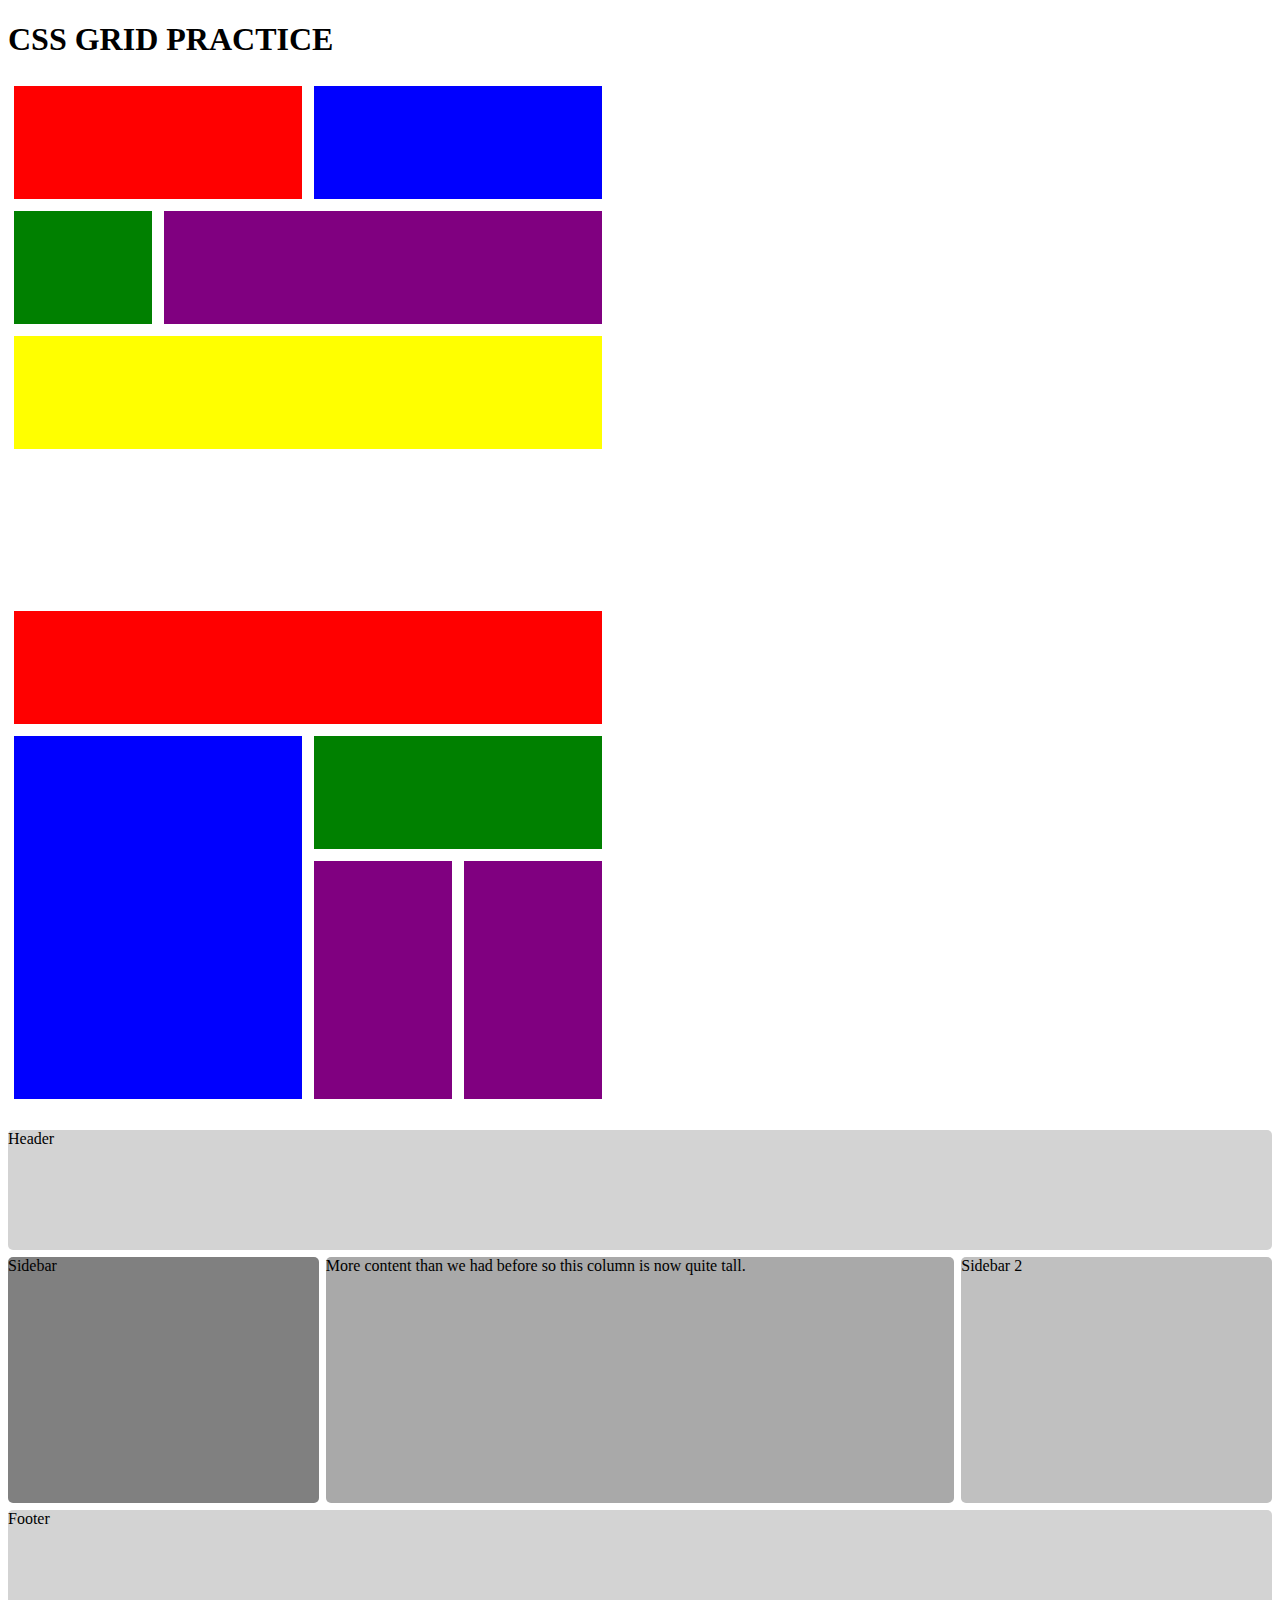
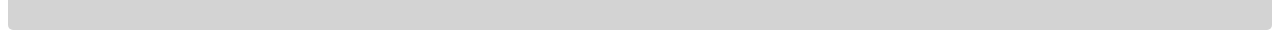
<file: cssgridpractice/index.html>
<!DOCTYPE html>
<html lang="en">
<head>
    <meta charset="UTF-8">
    <link rel="stylesheet" href="index.css">
    <meta name="viewport" content="width=device-width, initial-scale=1.0">
    <title>Document</title>
</head>
<body>
    <div>
        <h1>CSS GRID PRACTICE</h1>
        <div class="grid-container">
            <div class="red"></div>
            <div class="blue"></div>
            <div class="green"></div>
            <div class="purple"></div>
            <div class="yellow"></div>
        </div>

        <div class="grid-container2">
            <div class="red2"></div>
            <div class="blue2"></div>
            <div class="green2"></div>
            <div class="purple2"></div>
            <div class="purple3"></div>
        </div>

        <div class="layouts">
            <div class="header">Header</div>
            <div class="sidebar">Sidebar</div>
            <div class="content">More content than we had before so this column is now quite tall.</div>
            <div class="sidebar2">Sidebar 2</div>
            <div class="footer">Footer</div>
        </div>
    </div>
</body>
</html>
</file>
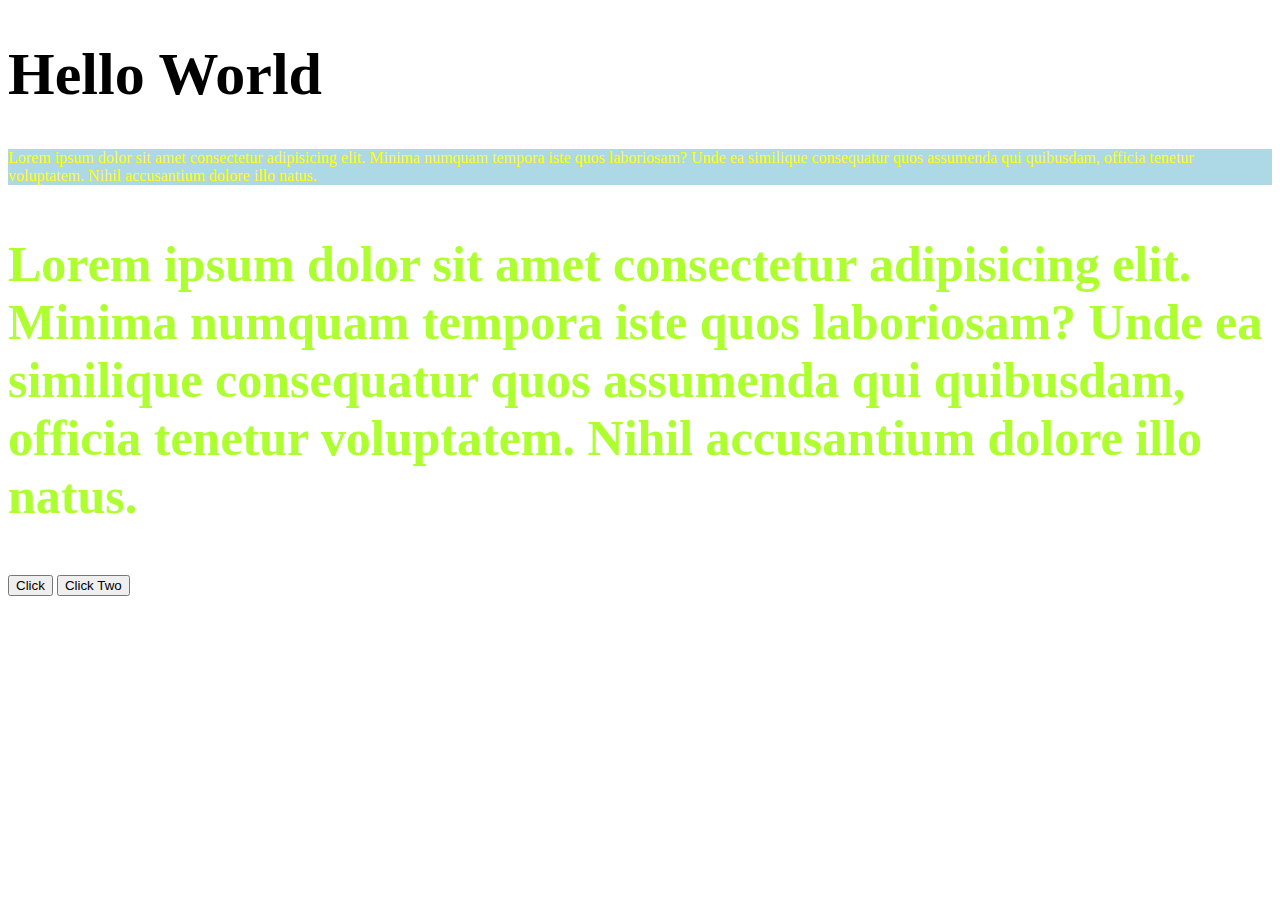
<file: precourseproject/index.html>
<!DOCTYPE html>
<html lang="en">

<head>
    <meta charset="UTF-8">
    <meta name="viewport" content="width=device-width, initial-scale=1.0">
    <title>Document</title>
    <link rel="stylesheet" href="style.css">
</head>

<body>

    <h1>Hello World</h1>
    <p id="test">Lorem ipsum dolor sit amet consectetur adipisicing elit. Minima numquam tempora iste quos laboriosam? Unde ea
        similique consequatur quos assumenda qui quibusdam, officia tenetur voluptatem. Nihil accusantium dolore illo
        natus.</p>

    <h3 class="h3">Lorem ipsum dolor sit amet consectetur adipisicing elit. Minima numquam tempora iste quos laboriosam? Unde ea
        similique consequatur quos assumenda qui quibusdam, officia tenetur voluptatem. Nihil accusantium dolore illo
        natus.</h3>
        <button onclick="sum()">Click</button>
        <button onclick="textChanger()">Click Two</button>
        <script src="app.js">
        </script>
</body>

</html>
</file>
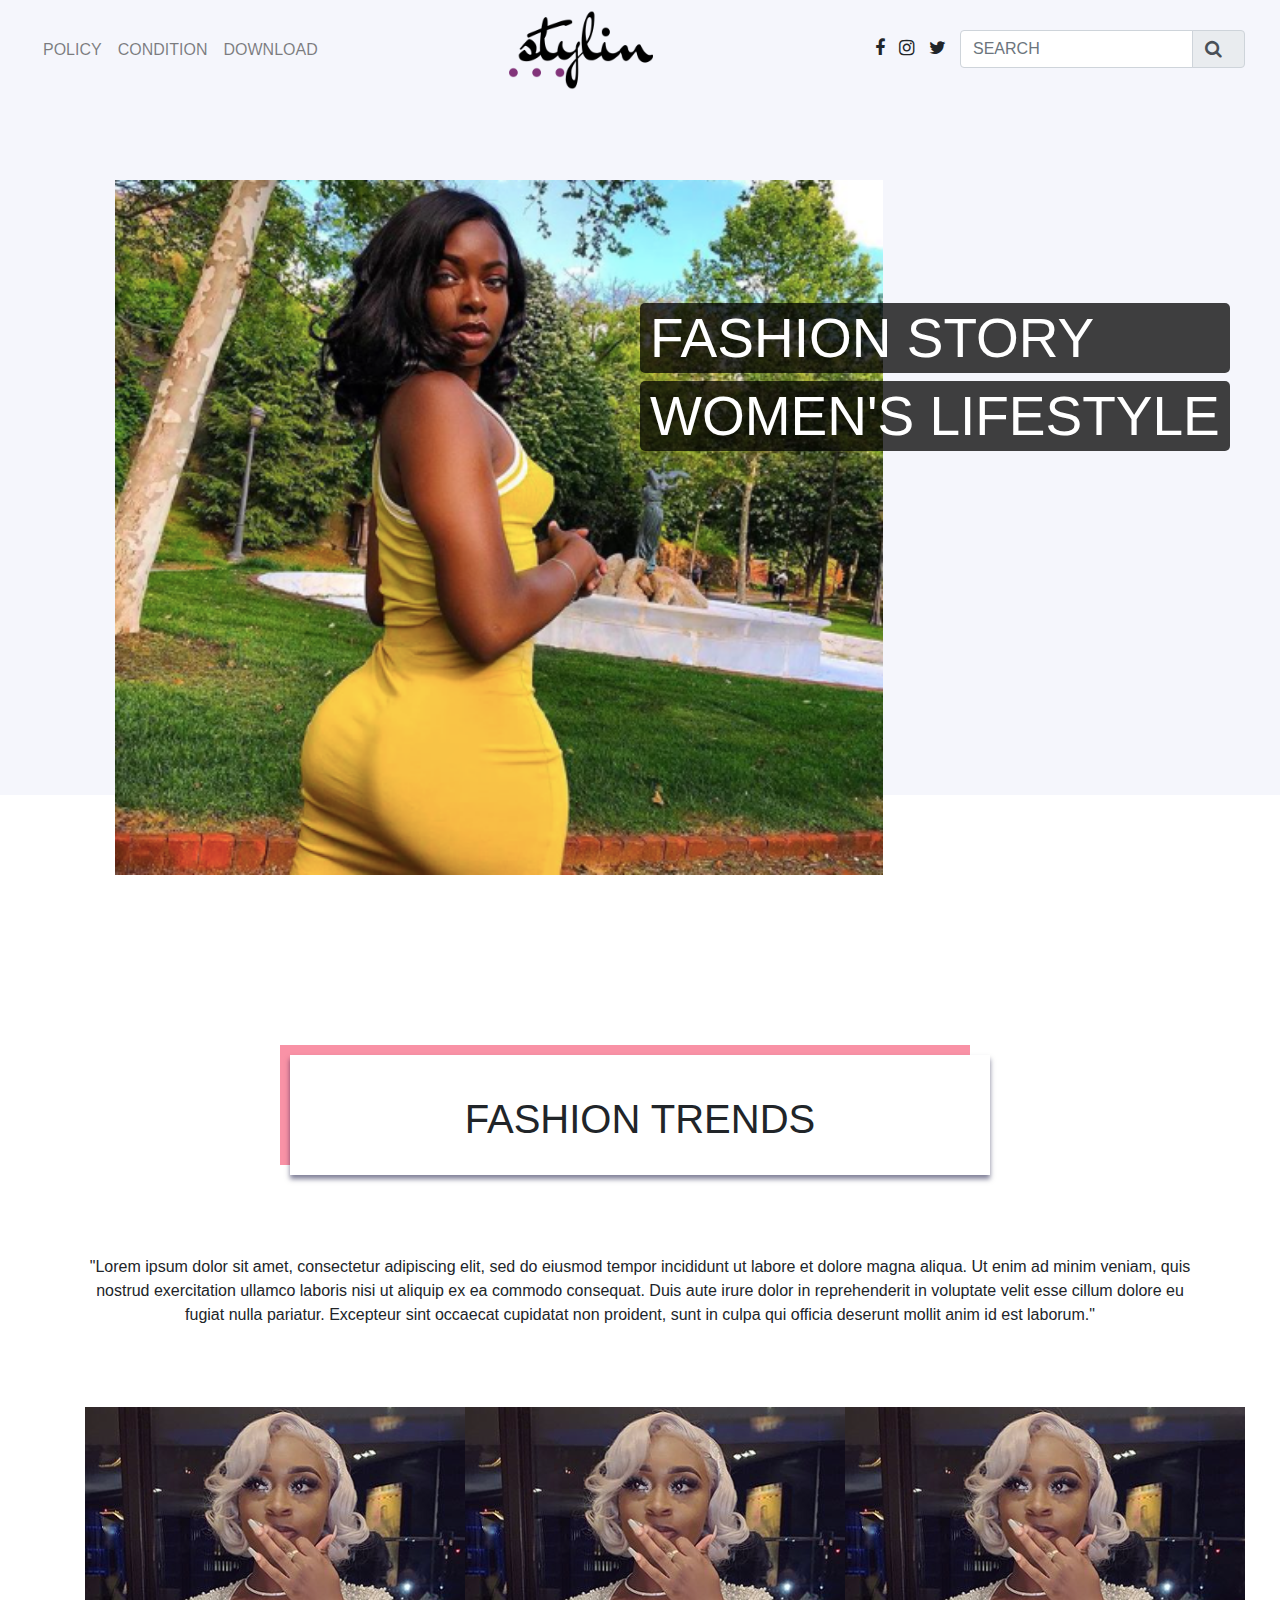
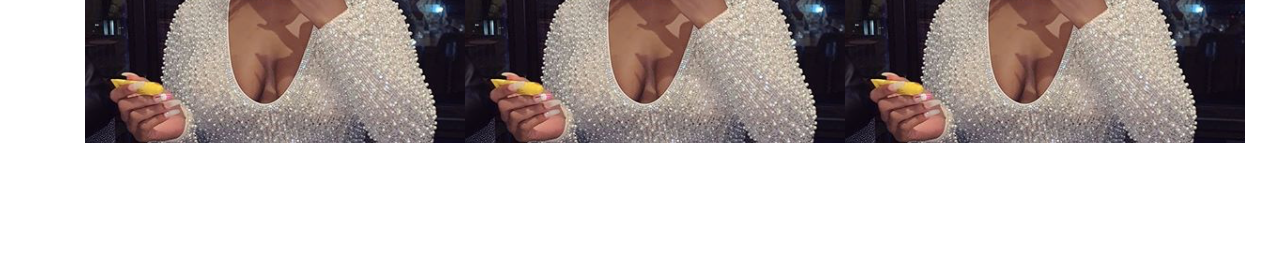
<file: module1/businesstime/index.html>
<!DOCTYPE html>
<html lang="en">
<head>
    <meta charset="UTF-8">
    <meta name="viewport" content="width=device-width, initial-scale=1.0">
    <link rel="stylesheet" href="style.css">
    <link rel="stylesheet" href="https://stackpath.bootstrapcdn.com/font-awesome/4.7.0/css/font-awesome.min.css">
    <link rel="stylesheet" href="https://stackpath.bootstrapcdn.com/bootstrap/4.4.1/css/bootstrap.min.css" >
    <script src="https://code.jquery.com/jquery-3.4.1.slim.min.js"></script>
<script src="https://stackpath.bootstrapcdn.com/bootstrap/4.4.1/js/bootstrap.min.js"></script>
    <title>Fashion Lifestyle</title>
</head>
<body>
    <section class="header">
        <nav class="navbar navbar-expand-lg navbar-light">
            <a class="navbar-brand" href="#"> <img src="images/stylin.jpg">
            </a>
            <button class="navbar-toggler" type="button" data-toggle="collapse" data-target="#navbarNav" aria-controls="navbarNav" aria-expanded="false" aria-label="Toggle navigation">
                <i class="fa fa-bars"></i>
            </button>
            <div class="collapse navbar-collapse" id="navbarNav">
              <ul class="navbar-nav">
                <li class="nav-item">
                  <a class="nav-link" href="#">POLICY</a>
                </li>
                <li class="nav-item">
                  <a class="nav-link" href="#">CONDITION</a>
                </li>
                <li class="nav-item">
                    <a class="nav-link" href="#">DOWNLOAD</a>
                  </li>
                </li>
              </ul> 
              <ul class="right-menu ml-auto">
                    <li><i class="fa fa-facebook"></i></li>
                    <li><i class="fa fa-instagram"></i></li>
                    <li><i class="fa fa-twitter"></i></li>
                    <li>
                        <div class="input-group mb-3">
                            <input type="text" class="form-control" placeholder="SEARCH" aria-label="Recipient's username" aria-describedby="basic-addon2">
                            <div class="input-group-append">
                              <span class="input-group-text"><i class="fa fa-search"></i></span>
                            </div>
                          </div>
                    </li>
              </ul>
            </div>
          </nav>
          <div class="banner">
              <div class="banner-img">
                  <img src="images/sexyblack.jpg">
              </div>
              <div class="banner-title">
                  <h1>FASHION STORY</h1>
                  <h1>WOMEN'S LIFESTYLE</h1>
              </div>
          </div>
    </section>

    <!--fashion Trends-->
    <section class="fashion-trends">
        <div class="container">
            <div class="fashion-box">
                <div class="title-style text-center">
                    <h1>FASHION TRENDS</h1>
                </div>
                <p class="text-center ">"Lorem ipsum dolor sit amet, consectetur adipiscing elit, sed do eiusmod tempor incididunt ut labore et dolore magna aliqua. Ut enim ad minim veniam, quis nostrud exercitation ullamco laboris nisi ut aliquip ex ea commodo consequat. Duis aute irure dolor in reprehenderit in voluptate velit esse cillum dolore eu fugiat nulla pariatur. Excepteur sint occaecat cupidatat non proident, sunt in culpa qui officia deserunt mollit anim id est laborum."</p>
            </div>
            <div class="row">
                <div class="col-md-4">
                    <div class="trending-img">
                        <img src="images/trendpic.jpg">
                        <button type="button" class="btn-buy">Buy Now</button>
                        <div class="overlay"></div>
                    </div> 
                </div>
                <div class="col-md-4">
                    <div class="trending-img">
                        <img src="images/trendpic.jpg">
                        <button type="button" class="btn-buy">Buy Now</button>
                        <div class="overlay"></div>
                    </div>
                </div>
                <div class="col-md-4">
                    <div class="trending-img">
                        <img src="images/trendpic.jpg">
                        <button type="button" class="btn-buy">Buy Now</button>
                        <div class="overlay"></div>
                    </div>
                </div>
            </div>
        </div>
    </section>
</body>
</html>
</file>
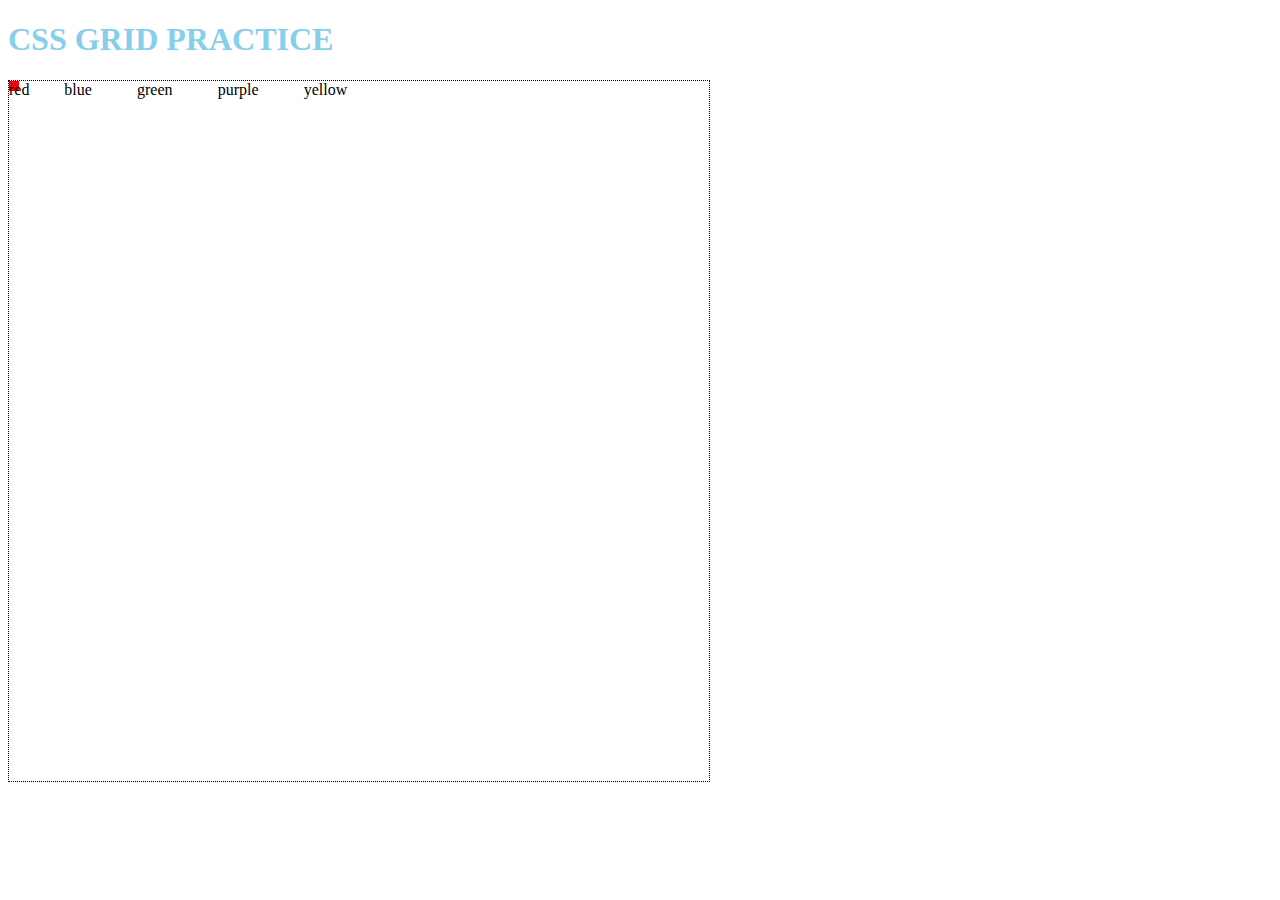
<file: module1/CSSGRIDPRACTICE/index.html>
<!DOCTYPE html>
<html lang="en">
<head>
    <meta charset="UTF-8">
    <meta name="viewport" content="width=device-width, initial-scale=1.0">
    <link rel="stylesheet" href="index.css">
    <title>CSS GRID PRACTICE</title>
</head>
<body>
    <h1>CSS GRID PRACTICE</h1>

    <div class="grid-container">
        <div class="box-1">red</div>
        <div class="box-2">blue</div>
        <div class="box-3">green</div>
        <div class="box-4">purple</div>
        <div class="box-5">yellow</div>
    </div>
</body>
</html>
</file>
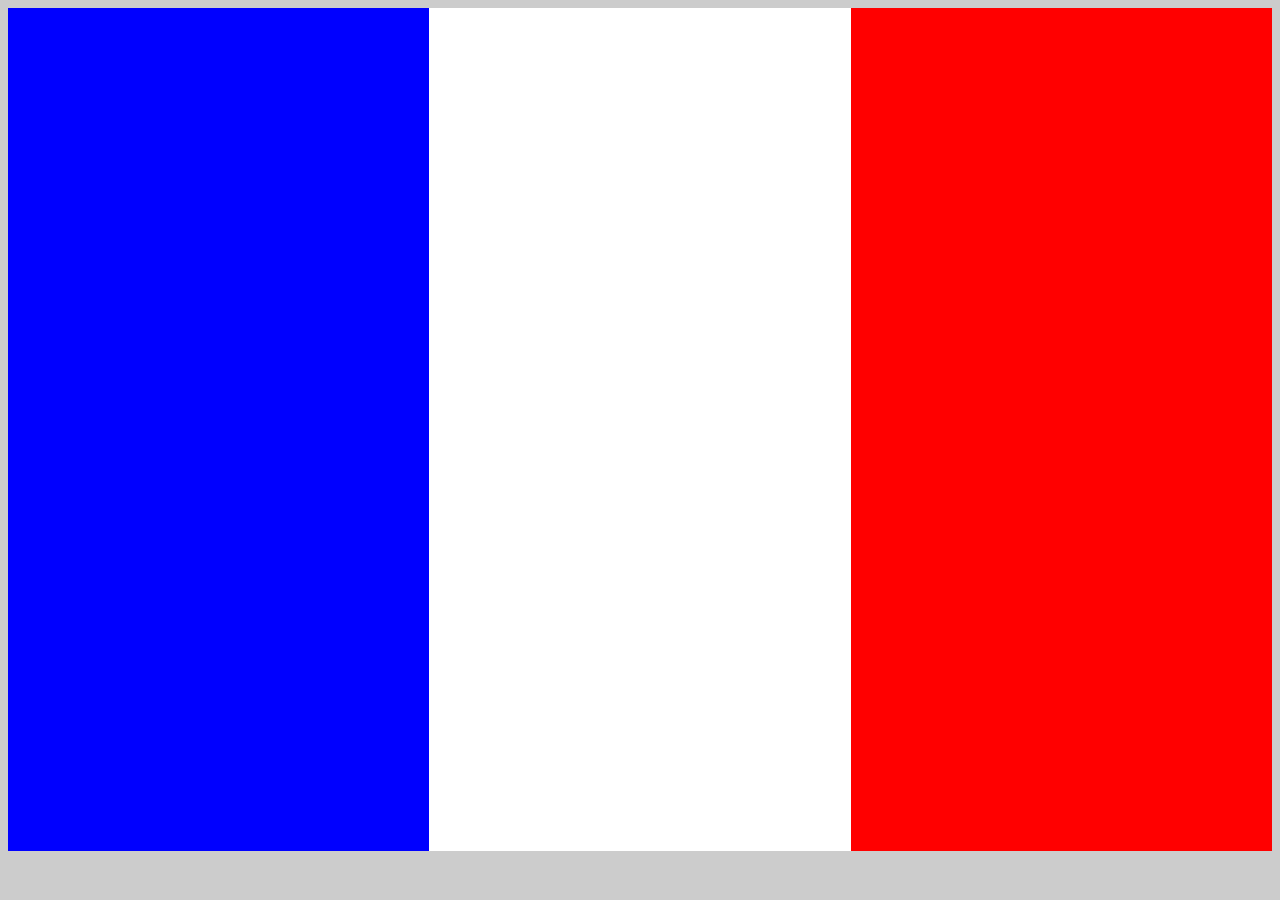
<file: module1/french flag/index.html>
<!DOCTYPE html>
<html lang="en">
<head>
    <meta charset="UTF-8">
    <link rel="stylesheet" href="style.css">
    <meta name="viewport" content="width=device-width, initial-scale=1.0">
    <title>Document</title>
</head>
<body>
    <div class="french-flag"></div>
</body>
</html>
</file>
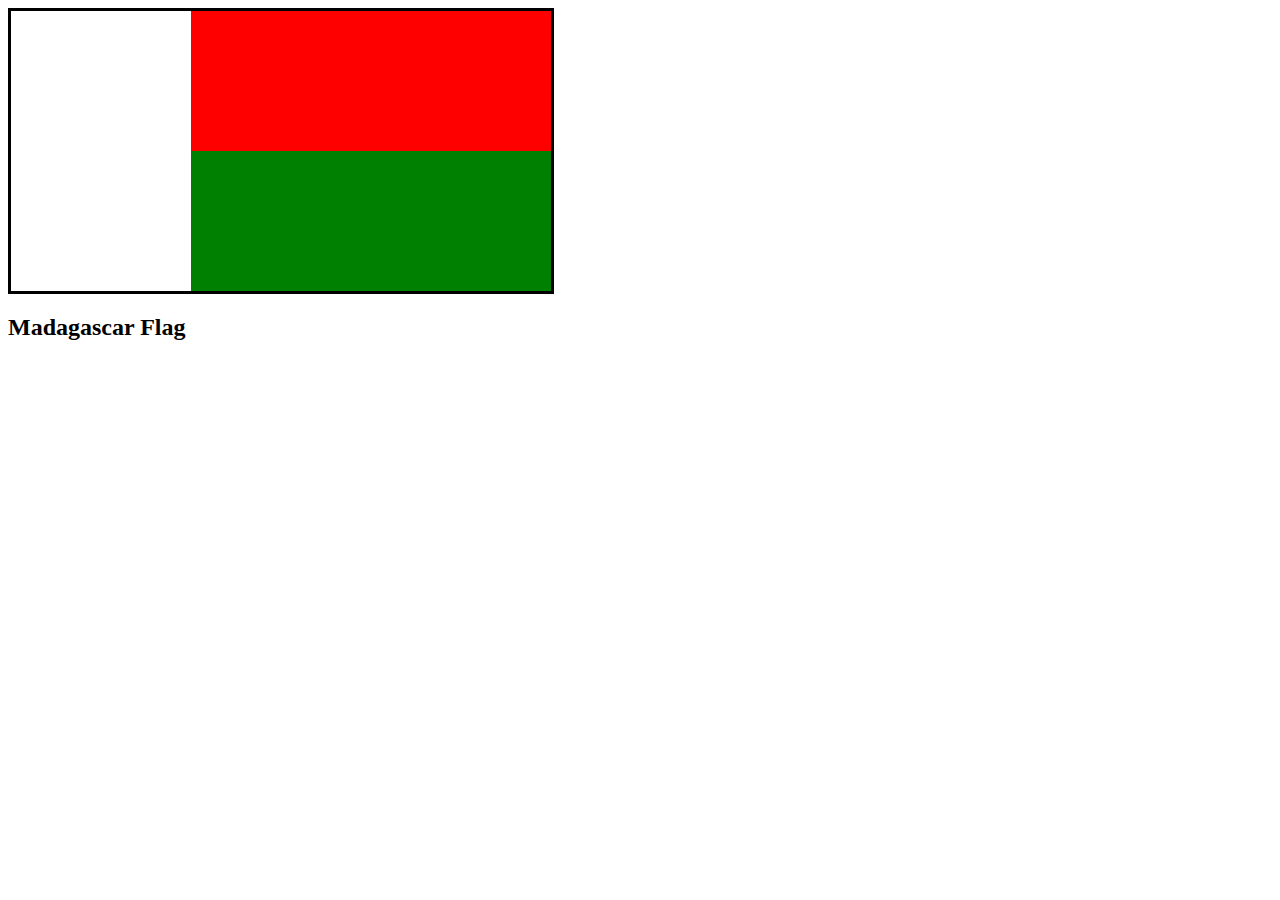
<file: module1/madagascar flag/index.html>
<!DOCTYPE html>
<html lang="en">
<head>
    <meta charset="UTF-8">
    <link rel="stylesheet" href="style.css">
    <meta name="viewport" content="width=device-width, initial-scale=1.0">
    <title>Document</title>
</head>
<body>
    <div class = "box" id = "Madagascar_Flag">
        <div class = "box" id = "Madagascar_Flag_Right">
            <span id = "mRight_Top"></span>
            <span id = "mRight_Bottom"></span>
        </div>
      <span class = "box" id = "Madagascar_Flag_Left"></span>
    </div>
    <p>
      <h2>Madagascar Flag</h2>
    </p>
    <br>
</body>
</html>
</file>
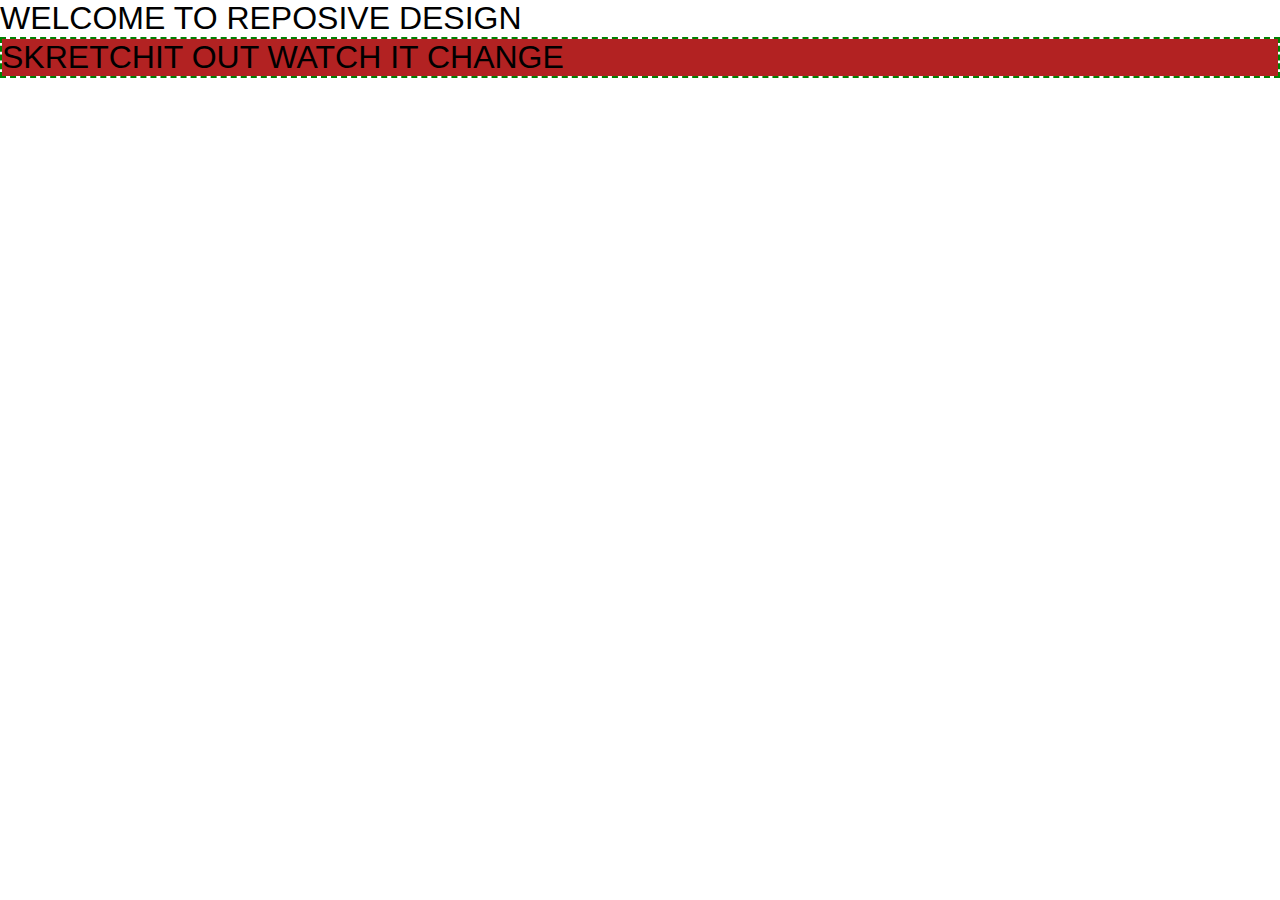
<file: module1/responsivedesign/index.html>
<!DOCTYPE html>
<html lang="en">
<head>
    <link rel="stylesheet" href="style.css">
    <meta charset="UTF-8">
    <meta name="viewport" content="width=device-width, initial-scale=1.0">
    <title>Document</title>
</head>
<body>
    <h1>WELCOME TO REPOSIVE DESIGN</h1>

    <div id="try">
        <h1>SKRETCHIT OUT WATCH IT CHANGE</h1>
    </div>
</body>
</html>
</file>
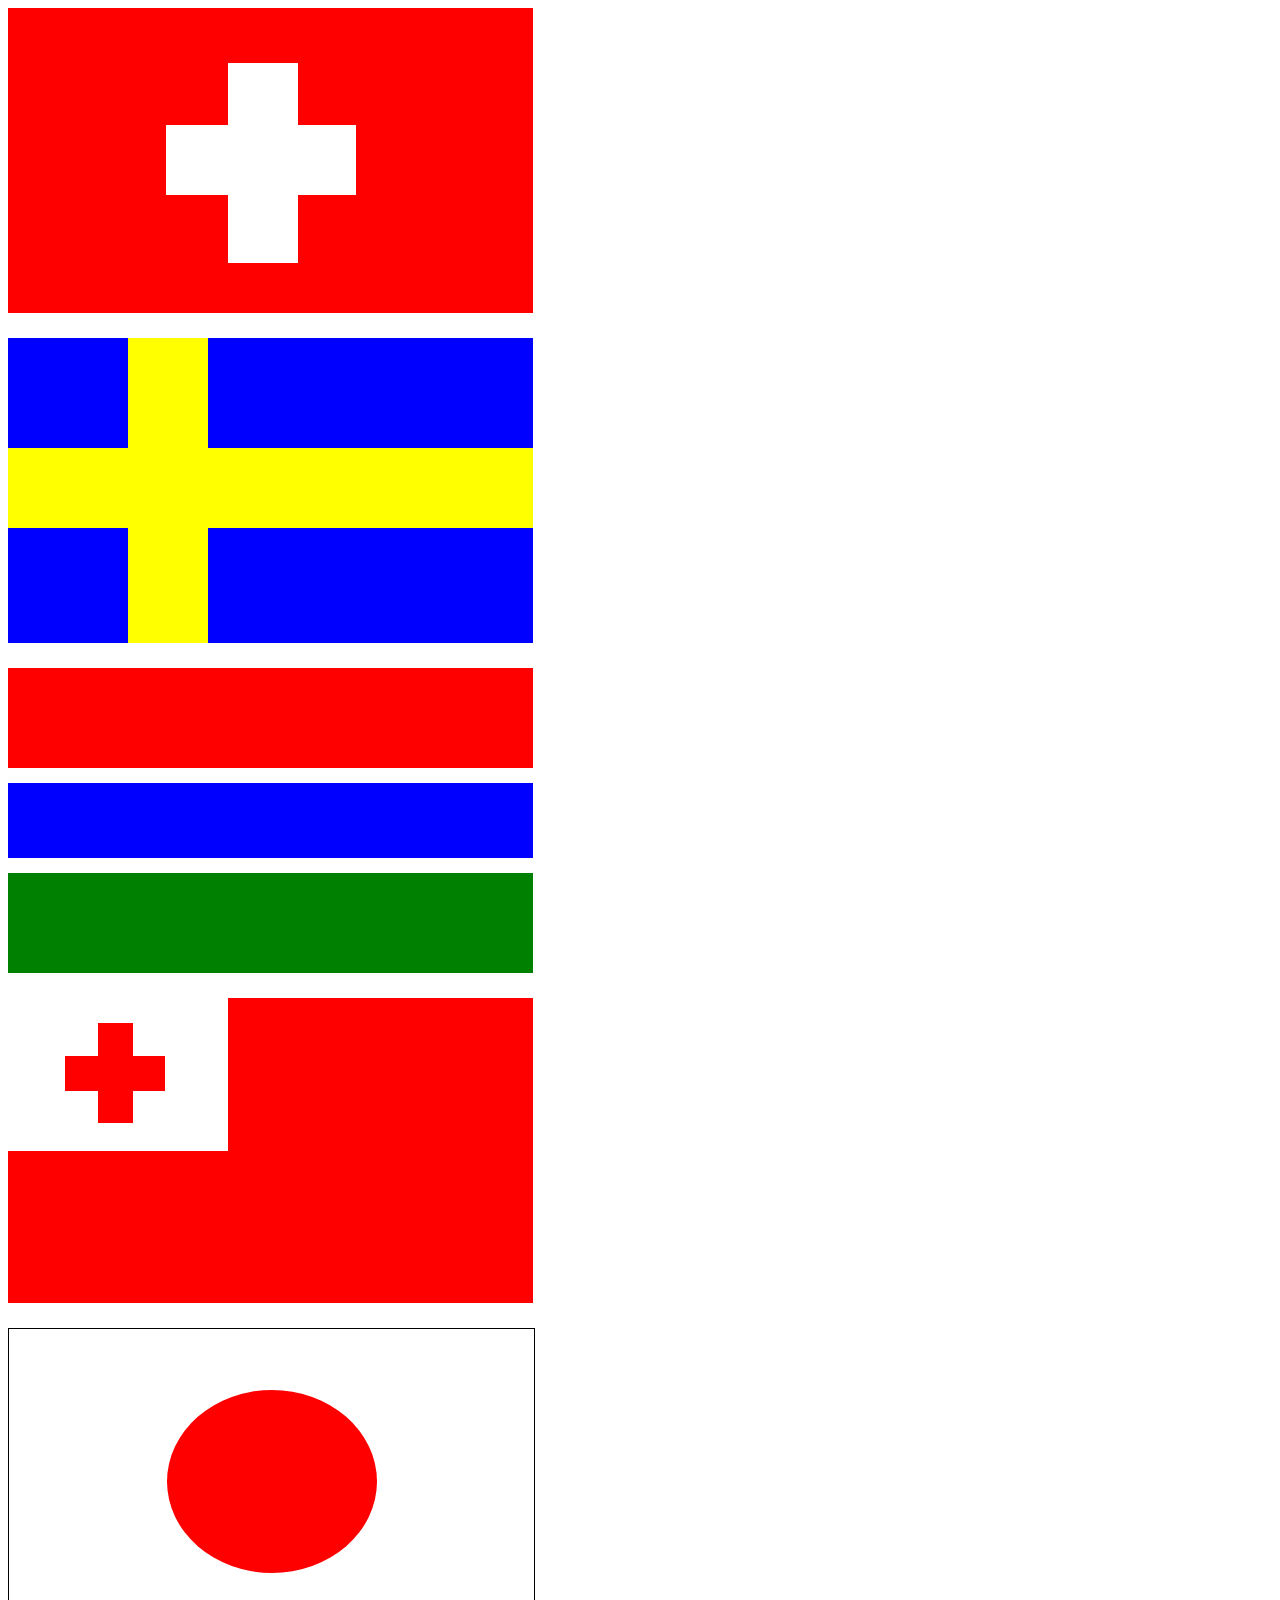
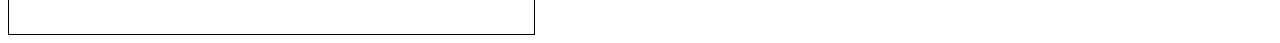
<file: module1/switzer land flag/index.html>
<!DOCTYPE html>
<html lang="en">
<head>
    <link rel="stylesheet" href="style.css">
    <meta charset="UTF-8">
    <meta name="viewport" content="width=device-width, initial-scale=1.0">
    <title>Document</title>
</head>
<body>
    <!--switzerland flag-->
    <div id="s-flag">
        <div id="v-cross"></div>
        <div id="h-cross"></div>
    </div>

    <!--sweden flag-->
    <div id='sweden-flag'>
        <div id="sweden-v"></div>
        <div id="sweden-h"></div>
    </div>

    <!--gambia flag-->
    <div id="gambia-flag">
        <div id="gambia-t"></div>
        <div id="gambia-m"></div>
        <div id="gambia-b"></div>
    </div>
    
    <!--tonga flag-->
    <div id="tonga-flag">
        <div id="t-whitebox"></div>
        <div id="tonga-v"></div>
        <div id="tonga-h"></div>
    </div>

    <!--japan flag-->
    <div id="japan-flag">
        <div id="j-red"></div>
    </div>

    <!--greece flag-->
    <div class="flag-greece"></div>
</body>
</html>
</file>
<file: cssgridpractice/index.css>
.grid-container {
    border: 1px soid black;
    height: 500px;
    width: 600px;
    display: grid;
    grid-template-columns: 1fr 1fr 1fr 1fr;
    grid-template-rows: 1fr 1fr 1fr 1fr;
    margin-bottom: 25px;
    
}

.grid-container2 {
    height: 500px;
    width: 600px;
    display: grid;
    grid-template-columns: 1fr 1fr 1fr 1fr;
    grid-template-rows: 1fr 1fr 1fr 1fr;
    margin-bottom: 25px;
}
.red2 {
    border: 6px solid white;
    background-color: red;
    grid-column: 1 / -1;
}

.blue2 {
    border: 6px solid white;
    background-color: blue;
    grid-column: 1 / 3;
    grid-row: 2 / -1;
}

.green2 {
    border: 6px solid white;
    background-color: green;
    grid-column: 3 / -1;
}

.purple2 {
    border: 6px solid white;
    background-color: purple;
    grid-column: 3 / 4;
    grid-row: 3 / -1;
}

.purple3 {
    border: 6px solid white;
    background-color: purple;
    grid-column: 4 / -1;
    grid-row: 3 / -1;
}

.red {
    border: 6px solid white;
    background-color: red;
    grid-column: 1 / 3;
}

.blue {
    border: 6px solid white;
    background-color: blue;
    grid-column: 3 / -1
}

.green {
    border: 6px solid white;
    background-color: green;
    grid-column: 1 / 2;
}

.purple {
    border: 6px solid white;
    background-color: purple;
    grid-column: 2 / -1;
}

.yellow {
    border: 6px solid white;
    background-color: yellow;
    grid-column: 1 / -1
}

.layouts {
    height: 500px;
    display: grid;
    grid-template-columns: 1fr 1fr 1fr 1fr;
    grid-template-rows: 1fr 1fr 1fr 1fr;
    grid-gap: 7px;
}

.layouts div {
    border-radius: 5px;
}

.header {
    background-color: lightgray;
}

.sidebar {
    background-color: gray;
}

.content {
    background-color: darkgray;
}

.sidebar2 {
    background-color: silver;
}

.footer {
    background-color: lightgrey;
}

@media (max-width: 600px) {

    .layouts {
        height: 500px;
        display: grid;
        grid-template-columns: 1fr;
        grid-template-rows: 1fr 1fr 1fr 1fr 1fr 1fr;
        grid-gap: 7px; 
    }

    .header {
        background-color: lightgray;
        grid-column: 1 /-1;
    }
    
    .sidebar {
        background-color: gray;
        grid-column: 1 / -1;
    }
    
    .content {
        background-color: darkgray;
        grid-column: 1 / -1;
        grid-row: 3 / span 2;
    }
    
    .sidebar2 {
        background-color: silver;
        grid-column: 1 / -1;
    }
    
    .footer {
        background-color: lightgrey;
        grid-column: 1 / -1;
    }
}

@media (min-width: 600px) {

    .layouts {
        height: 500px;
        display: grid;
        grid-template-columns: 1fr 1fr 1fr 1fr;
        grid-template-rows: 1fr 1fr 1fr 1fr;
        grid-gap: 7px; 
    }

    .header {
        background-color: lightgray;
        grid-column: 1 / -1;
    }
    
    .sidebar {
        background-color: gray;
        grid-column: 1 / 2;
    }
    
    .content {
        background-color: darkgray;
        grid-column: 2 / -1
    }
    
    .sidebar2 {
        background-color: silver;
        grid-column: 1 / -1;
    }
    
    .footer {
        background-color: lightgrey;
        grid-column: 1 / -1;
    }
}

@media (min-width: 1000px) {
    .header {
        background-color: lightgray;
        grid-column: 1 / -1;
    }
    
    .sidebar {
        background-color: gray;
        grid-column: 1 / 2;
        grid-row: 2 / 4;
    }
    
    .content {
        background-color: darkgray;
        grid-column: 2 / 4;
        grid-row: 2 / 4;
    }
    
    .sidebar2 {
        background-color: silver;
        grid-column: 4 / -1;
        grid-row: 2 / 4;
    }
    
    .footer {
        background-color: lightgrey;
        grid-column: 1 / -1;
    }
}
</file>
<file: precourseproject/style.css>
h1 {
    font-size: 60px;
}

p {
    background-color: lightblue;
    color: yellow;
}

.h3 {
    color: greenyellow;
    font-size: 50px;
}
</file>
<file: module1/businesstime/style.css>
* {
    margin: 0;
    padding: 0;
}

.right-menu li {
    display: inline-block;
    margin-top: 30px !important ;
}

.right-menu li .fa {
    font-size: 18px;
    margin-right: 10px;
    cursor: pointer;
}

.navbar-brand img {
    width: 160px;
}

.navbar-brand {
    width: 150px;
    left: 45%;
    transform: translate(-50%);
    position: absolute;
}

.header {
    background: #f5f6fc;
}

.banner-img {
    margin: 80px 115px;
    width: 60%;
}

.banner-img img {
    width: 100%;
    margin-bottom: -80px;
}

.banner {
    position: relative;
}

.banner-title {
    position: absolute;
    left: 50%;
    top: 20%;
}

.banner-title h1 {
    font-size: 55px;
    background: rgba(0,0,0,0.75);
    color: #fff;
    line-height: 70px;
    padding: 0px 10px 0 10px;
    border-radius: 5px;
}

.navbar {
    padding: 0 35px !important;
}

.navbar-toggler {
    border: none !important;
    outline: none !important;
    padding: 0 !important;
    margin-top: 30px;
}

.navbar-toggler .fa {
    font-size: 30px;
    cursor: pointer;
}

/*-- fashion trends --*/
.fashion-trends {
   padding: 100px 0;
}

.fashion-box {
    margin: 80px 0;
}

.title-style h1 {
    padding: 40px 0;
}

.title-style {
    margin: 0 auto 80px;
    height: 120px;
    width: 80%;
    max-width: 700px;
    background: #fff;
    position: relative;
    box-shadow: 0 4px 5px 0 rgba(0,0,50,0.5);
}

.title-style::after {
    content: '';
    height: 100px;
    width: 190px;
    background-color: #f992a6;
    position: absolute;
    top: -10px;
    left: -10px; 
    z-index: -1;
}

.title-style::before {
    content: '';
    height: 120px;
    width: 690px;
    background-color: #f992a6;
    position: absolute;
    top: -10px;
    left: -10px; 
    z-index: -1;
}

.trending-img {
    position: relative;
    margin-bottom: 15px;
}

.btn-buy {
    font-size: larger;
    width: 150px;
    color: rgb(255, 251, 4);
    padding: 10px 0;
    outline: none !important;
    border: 0;
    border-radius: 0;
    border-radius: 2px;
    position: absolute;
    background: transparent;
    left: 50%;
    bottom: 0;
    transform: translate(-50%,0,);
    transition: .6s;
    opacity: 0;
}
.trending-img:hover .btn-buy
{
    transform: translate(-50%, 50%);
    bottom: 50%;
    background-image:none !important;
    background-color:#ff00ea !important;
    border-radius: 7%;
    opacity: 1;
}

.overlay {
    height: 0;
    width: 400px;
    background: rgb(75, 67, 67);
    position: absolute;
    top: 0;
    opacity: 0;
    transition: .5s;
}

.trending-img:hover .overlay {
    opacity: .5;
    height: 100%;
}
</file>
<file: module1/CSSGRIDPRACTICE/index.css>
body > h1 {
    color: skyblue;
}

.grid-container {
    height: 700px;
    width: 700px;
    border: 1px dotted black;
    position: relative;
    display: grid;
    grid-template-areas: 
        "r r r r r r r b b b b b";
    grid-template-columns: repeat(re);
}

.box-1 {
    background-color: red;
    height: 10px;
    width: 10px;
    grid-area: "r";
}


.box-2 {
}

.box-3 {

}

.box-4 {

}

.box-5 {

}
</file>
<file: module1/french flag/style.css>
body {
    background-color: #ccc;
}

.french-flag {
    padding:33.33%;
    background-color: white;
    position: relative;
}

.french-flag::before {
    content:"";
    width: 33.33%;
    height: 100%;
    background-color: blue;
    position: absolute;
    top: 0;
    left: 0;
}
.french-flag::after {
    content:"";
    width: 33.33%;
    height: 100%;
    background-color: red;
    position: absolute;
    top: 0;
    right: 0;
}
</file>
<file: module1/madagascar flag/style.css>
#Madagascar_Flag {
    width: 540px;
    height: 280px;
    border: 3px solid black;
  }
  #Madagascar_Flag_Left {
      display: block;
      float: left;
      background-color: white;
      width: 180px;
      height: 280px;
  }
  #Madagascar_Flag_Right {
      display: inline-block;
      width: 360px;
      height: 280px;
      padding: 0px;
  }
  #mRight_Top {
      display: block;
      background-color: red;
      width: 360px;
      height: 140px;
  }
  #mRight_Bottom {
      display: block;
      background-color: green;
      width: 360px;
      height: 140px;
  }
</file>
<file: module1/responsivedesign/style.css>
* {
    margin: 0px;
    padding: 0px;
    font-family: sans-serif;
    font-weight: lighter;
}

// mobile design first 
#try {
    border: 2px solid black;
    height: 300px;
}

#try > h1 {
    background-color: dodgerblue;
}

/* Larger Phones */
@media only screen and (min-width: 400px){
    
    #try {
        border: 2px dashed green;
     
    }

    #try > h1 {
        background-color: firebrick;
    }
        
}

//tablets screens
@media only screen and (min-width: 550px) {
    #try {
        border: 5px dotted orange;
    }

    #try > h1 {
        background-color: purple;
    }
}
</file>
<file: module1/switzer land flag/style.css>
#s-flag {
    background-color: red;
    height: 305px;
    width: 525px;
    position: relative;
    margin-bottom: 25px;
}

#v-cross {
    background-color: white;
    height: 200px;
    width: 70px;
    position: absolute;
    left: 220px;
    top: 55px;
}

#h-cross {
    background-color: white;
    height: 70px;
    width: 190px;
    position: absolute;
    right: 177px;
    bottom: 118px;
}

#sweden-flag {
    margin-top: 25px;
    background-color: blue;
    height: 305px;
    width: 525px;
    position: relative;
}

#sweden-v {
    background-color: yellow;
    height: 305px;
    width: 80px;
    position: absolute;
    left: 120px;
}

#sweden-h {
    background-color: yellow;
    height: 80px;
    width: 525px;
    position: absolute;
    bottom: 115px;
}

#gambia-flag {
    margin-top: 25px;
    background-color: white;
    height: 305px;
    width: 525px;
    position: relative;
}

#gambia-t {
    background-color: red;
    height: 100px;
}

#gambia-m {
    background-color: blue;
    height: 75px;
    margin-top: 15px;
    margin-bottom: 15px;
}

#gambia-b {
    background-color: green;
    height: 100px;
}

#tonga-flag {
    margin-top: 25px;
    background-color: red;
    height: 305px;
    width: 525px;
    position: relative;
}

#t-whitebox {
    background-color: white;
    height: 153px;
    width: 220px;
}

#tonga-v {
    background-color: red;
    height: 100px;
    width: 35px;
    position: absolute;
    bottom: 180px;
    left: 90px
}

#tonga-h {
    background-color: red;
    height: 35px;
    width: 100px;
    position: absolute;
    bottom: 212px;
    left: 57px;
}

#japan-flag {
    margin-top: 25px;
    border: 1px solid black;
    height: 305px;
    width: 525px;
    position: relative;
    background-color: white;
}

#j-red {
    content: "";
    width: 40%;
    height: 60%;
    position: absolute;
    background-color: red;
    top: 20%;
    left: 30%;
    border-radius: 60%;
}




.flag {
  border: 1px solid #e3e3e3;
  box-shadow: 7px 7px 0 rgba(0, 0, 0, 0.1);
  height: 20.8em;
  margin: 0 auto;
  position: relative;
  top: 20%;
  width: 31.25em;
  font-size: 1.75vw;
}
.greece {
  background-color: white;
  background-image: linear-gradient(to bottom, $hellenic-blue 11.11%, white 11.11%, white 22.22%, $hellenic-blue 22.22%, $hellenic-blue 33.33%, white 33.33%, white 44.44%, $hellenic-blue 44.44%, $hellenic-blue 55.55%, white 55.55%, white 66.66%, $hellenic-blue 66.66%, $hellenic-blue 77.77%, white 77.77%, white 88.88%, $hellenic-blue 88.88%, $hellenic-blue 100%);
  &:before,
  &:after {
    content: ''; 
    position: absolute;
  }
  &:before {
    width: 37%;
    height: 55.16%;
    background-image: linear-gradient(to bottom, $hellenic-blue 39.8%, white 39.8%, white 59.8%,$hellenic-blue 59.8%);
    top: 0;
    left: 0;
  }
  &:after {
    background: white;
    top: 0;
    left: 14.7%;
    height: 56%;
    width: 7.5%;
  }
}
</file>
